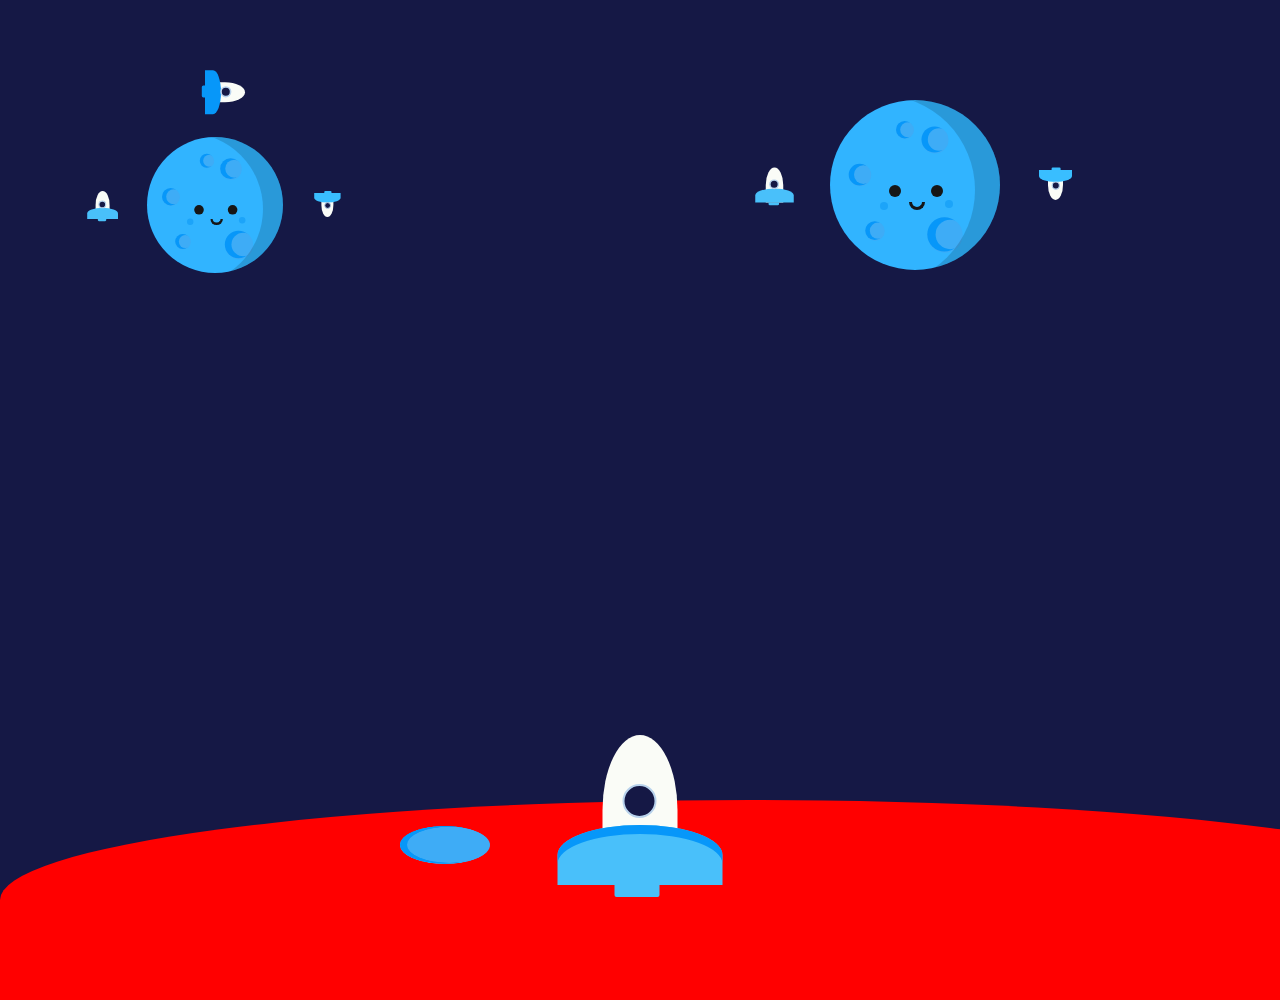
<file: index.html>
<!doctype html>
<html lang="en">
<head>
    <meta charset="UTF-8">
    <meta name="viewport"
          content="width=device-width, user-scalable=no, initial-scale=1.0, maximum-scale=1.0, minimum-scale=1.0">
    <meta http-equiv="X-UA-Compatible" content="ie=edge">
    <title>Document</title>
    <link rel="stylesheet" href="style.css">
</head>
<body>
<div class="container container-1">

    <div class="moon moon-1">
        <div class="crater moon1 crater-1"></div>
        <div class="crater moon1 crater-2"></div>
        <div class="crater moon1 crater-3"></div>
        <div class="crater moon1 crater-4"></div>
        <div class="crater moon1 crater-5"></div>
        <div class="shadow"></div>
        <div class="eye eye-l"></div>
        <div class="eye eye-r"></div>
        <div class="mouth"></div>
        <div class="blush blush-1"></div>
        <div class="blush blush-2"></div>
    </div>
    <div class="orbit orbit-1">
        <div class="rocket-1">
            <div class="window"></div>
        </div>
        <div class="rocket-2">
            <div class="window"></div>
        </div>
        <div class="rocket-3">
            <div class="window"></div>
        </div>

    </div>
</div>
<div class="container container-2">

    <div class="moon moon-2">
        <div class="crater moon2 crater-1"></div>
        <div class="crater moon2 crater-2"></div>
        <div class="crater moon2 crater-3"></div>
        <div class="crater moon2 crater-4"></div>
        <div class="crater moon2 crater-5"></div>
        <div class="shadow"></div>
        <div class="eye eye-l"></div>
        <div class="eye eye-r"></div>
        <div class="mouth"></div>
        <div class="blush blush-1"></div>
        <div class="blush blush-2"></div>
    </div>
    <div class="orbit orbit-2">
        <div class="rocket-1">
            <div class="window">
            </div>
        </div>
        <div class="rocket-2">
            <div class="window">

            </div>
        </div>


    </div>
</div>
<div class="land">
    <div class="land-crater land-crater-1"></div>
<!--    <div class="land-crater land-crater-2"></div>-->
<!--    <div class="land-crater land-crater-3"></div>-->
<!--    <div class="land-crater land-crater-4"></div>-->
</div>

<div class="rocket-land">
    <div class="window-land-rocket">
    </div>
</div>

<script src="main.js"></script>

</body>
</html>
</file>
<file: style.css>
:root {
    --blue: rgb(49, 180, 255);
    --blue-lighten-1: rgb(73, 192, 250);
    --blue-darken-1: rgb(7, 151, 249);
    --red: rgb(255, 58, 65);
    --red-lighten-1: rgb(250, 92, 97);
    --red-darken-1: rgb(217, 51, 57);
    --white: #ffffff;
    --orbit-1-speed: 9s;
    --orbit-2-speed: 7s;
}

html {
    height: 100%;
}

body {
    background-color: #151845;
    padding: 0;
    margin: 0;
    box-sizing: border-box;
    overflow: hidden;
    height: 100%;
}

.wrapper {
    display: flex;
    justify-content: center;
    align-items: center;
    width: 100vw;
    height: 100vh;
}

.container {
    height: 370px;
    width: 370px;
    position: absolute;
    margin: auto;
    cursor: pointer;
}

.container-1 {
    top: 20px;
    left: 30px;
    transform: scale(0.8);
    overflow: hidden;
    animation: spinPlanet 5s infinite linear;
}

.container-2 {
    top: 0;
    right: 180px;
}

.moon {
    height: 170px;
    width: 170px;
    border-radius: 50%;
    position: absolute;
    margin: auto;
    inset: 0;
    overflow: hidden;
    background-color: var(--blue);
}

.moon-1 {
    background-color: var(--blue);
}

.crater {
    background-color: rgb(62, 172, 246);
    height: 30px;
    width: 30px;
    border-radius: 50%;
    position: relative;
}

.crater .moon1 {
    background-color: var(--blue);
}

.crater:before {
    content: "";
    position: absolute;
    height: 25px;
    width: 25px;
    border-radius: 50%;
    box-shadow: -5px 0 0 2px var(--blue-darken-1);
    top: 2px;
    left: 7px;
}

.crater-1 {
    top: 25px;
    left: 90px;
    transform: scale(0.9);
}

.crater-2 {
    bottom: 15px;
    left: 60px;
    transform: scale(0.6);
}

.crater-3 {
    left: 15px;
    transform: scale(0.75);
}

.crater-4 {
    left: 100px;
    top: 30px;
    transform: scale(1.18);
}

.crater-5 {
    left: 30px;
    bottom: 4px;
    transform: scale(0.65);
}

.shadow {
    height: 190px;
    width: 190px;
    box-shadow: 21px 0 0 5px rgba(0, 0, 0, .15);
    border-radius: 50%;
    position: relative;
    bottom: 155px;
    right: 45px;
}

.eye {
    height: 12px;
    width: 12px;
    background-color: #161616;
    position: relative;
    border-radius: 50%;
}

.eye-l {
    bottom: 255px;
    left: 59px;
}

.eye-r {
    bottom: 267px;
    left: 101px;
}

.mouth {
    height: 5px;
    width: 10px;
    border: 3px solid #161616;
    position: relative;
    bottom: 262px;
    left: 79px;
    border-top: none;
    border-radius: 0 0 10px 10px;
}

.blush {
    height: 8px;
    width: 8px;
    background-color: #1ca4f9;
    position: relative;
    border-radius: 50%;
}

.blush-1 {
    bottom: 270px;
    left: 50px;
}

.blush-2 {
    bottom: 280px;
    left: 115px;
}

.orbit {
    z-index: -1;
    height: 280px;
    width: 280px;
    border-radius: 50%;
    position: absolute;
    margin: auto;
    inset: 0;
    animation: spin 5s infinite linear;
    display: flex;
}

.orbit-1 {
    animation: spin var(--orbit-1-speed) infinite linear;
}

.orbit-2 {
    animation: spin var(--orbit-2-speed) infinite linear;
}

.moon:hover ~ .orbit{
    animation-play-state: paused;
}

@keyframes spin {
    100% {
        transform: rotate(360deg);
    }
}

/*@keyframes spinPlanet {*/
/*    0%{*/
/*        transform: rotateZ(0deg);*/
/*    }*/
/*    50%{*/
/*        transform: rotateZ(180deg);*/
/*    }*/
/*    100%{*/
/*        transform: rotateZ(360deg);*/

/*    }*/
/*}*/
.rocket-start-point {
    position: fixed;
    bottom: 20px;
    left: 400px;
}

.rocket-land {
    background-color: #fafcf7;
    height: 150px;
    width: 75px;
    border-radius: 50% 50% 0 0;
    position: relative;
}

.rocket-land:before {
    position: absolute;
    content: "";
    background-color: var(--blue-lighten-1);
    box-shadow: inset 0 9px 0 #0797f9;
    height: 60px;
    width: 165px;
    z-index: -1;
    border-radius: 50% 50% 0 0;
    right: -45px;
    bottom: 0;
}

.rocket-land:after {
    position: absolute;
    content: "";
    background-color: var(--blue-lighten-1);

    height: 12px;
    width: 45px;
    border-radius: 0 0 2px 2px;
    bottom: -12px;
    left: 12px;
}

.window-land-rocket {
    height: 30px;
    width: 30px;
    background-color: #151845;
    border: 2px solid #b8d2ec;
    border-radius: 50%;
    position: relative;
    top: 49px;
    left: 20px;
}

.rocket-1 {
    background-color: #fafcf7;
    height: 50px;
    width: 25px;
    border-radius: 50% 50% 0 0;
    position: absolute;
    left: -13px;
    top: 115px;
    transform: scale(0.7);
}

.rocket-1:before {
    position: absolute;
    content: "";
    background-color: var(--blue-lighten-1);
    height: 20px;
    width: 55px;
    z-index: -1;
    border-radius: 50% 50% 0 0;
    right: -15px;
    bottom: 0;
}

.rocket-1:after {
    position: absolute;
    content: "";
    background-color: var(--blue-lighten-1);
    height: 4px;
    width: 15px;
    border-radius: 0 0 2px 2px;
    bottom: -4px;
    left: 4px;
}

.rocket-2 {
    background-color: #fafcf7;
    height: 50px;
    width: 25px;
    border-radius: 50% 50% 0 0;
    position: absolute;
    right: -13px;
    top: 115px;
    transform: rotate(180deg) scale(0.6);
}

.rocket-2:before {
    position: absolute;
    content: "";
    background-color: #39beff;
    height: 20px;
    width: 55px;
    z-index: -1;
    border-radius: 50% 50% 0 0;
    right: -15px;
    bottom: 0;
}

.rocket-2:after {
    position: absolute;
    content: "";
    background-color: #39beff;
    height: 4px;
    width: 15px;
    border-radius: 0 0 2px 2px;
    bottom: -4px;
    left: 4px;
}

.rocket-3 {
    background-color: #fafcf7;
    height: 50px;
    width: 25px;
    border-radius: 50% 50% 0 0;
    position: absolute;
    left: 50%;
    top: -26px;
    transform: rotate(90deg);
}

.rocket-3:before {
    position: absolute;
    content: "";
    background-color: var(--blue-darken-1);
    height: 20px;
    width: 55px;
    z-index: -1;
    border-radius: 50% 50% 0 0;
    right: -15px;
    bottom: 0;
}

.rocket-3:after {
    position: absolute;
    content: "";
    background-color: var(--blue-darken-1);
    height: 4px;
    width: 15px;
    border-radius: 0 0 2px 2px;
    bottom: -4px;
    left: 4px;
}

.window {
    height: 10px;
    width: 10px;
    background-color: #151845;
    border: 2px solid #b8d2ec;
    border-radius: 50%;
    position: relative;
    top: 17px;
    left: 5px;
}

.land {
    margin: 0 auto;
    width: 1500px;
    height: 200px;
    background-color: red;
    position: absolute;
    left: 0;
    right: 0;
    bottom: -100px;
    border-top-left-radius: 50%;
    border-top-right-radius: 50%;
}
.land-crater{
    background-color: rgb(62, 172, 246);
    height: 90px;
    width: 90px;
    border-radius: 50%;
    position: relative;
    /*transform: rotateX(45deg);*/
}
.land-crater:before {
    content: "";
    position: absolute;
    height: 85px;
    width: 85px;
    border-radius: 50%;
    box-shadow: -5px 0 0 2px var(--blue-darken-1);
    top: 2px;
    left: 7px;
}

.land-crater-1{
    position: absolute;
    left: 400px;
    /*bottom: 0;*/
    transform: rotateX(65deg);

}
</file>
